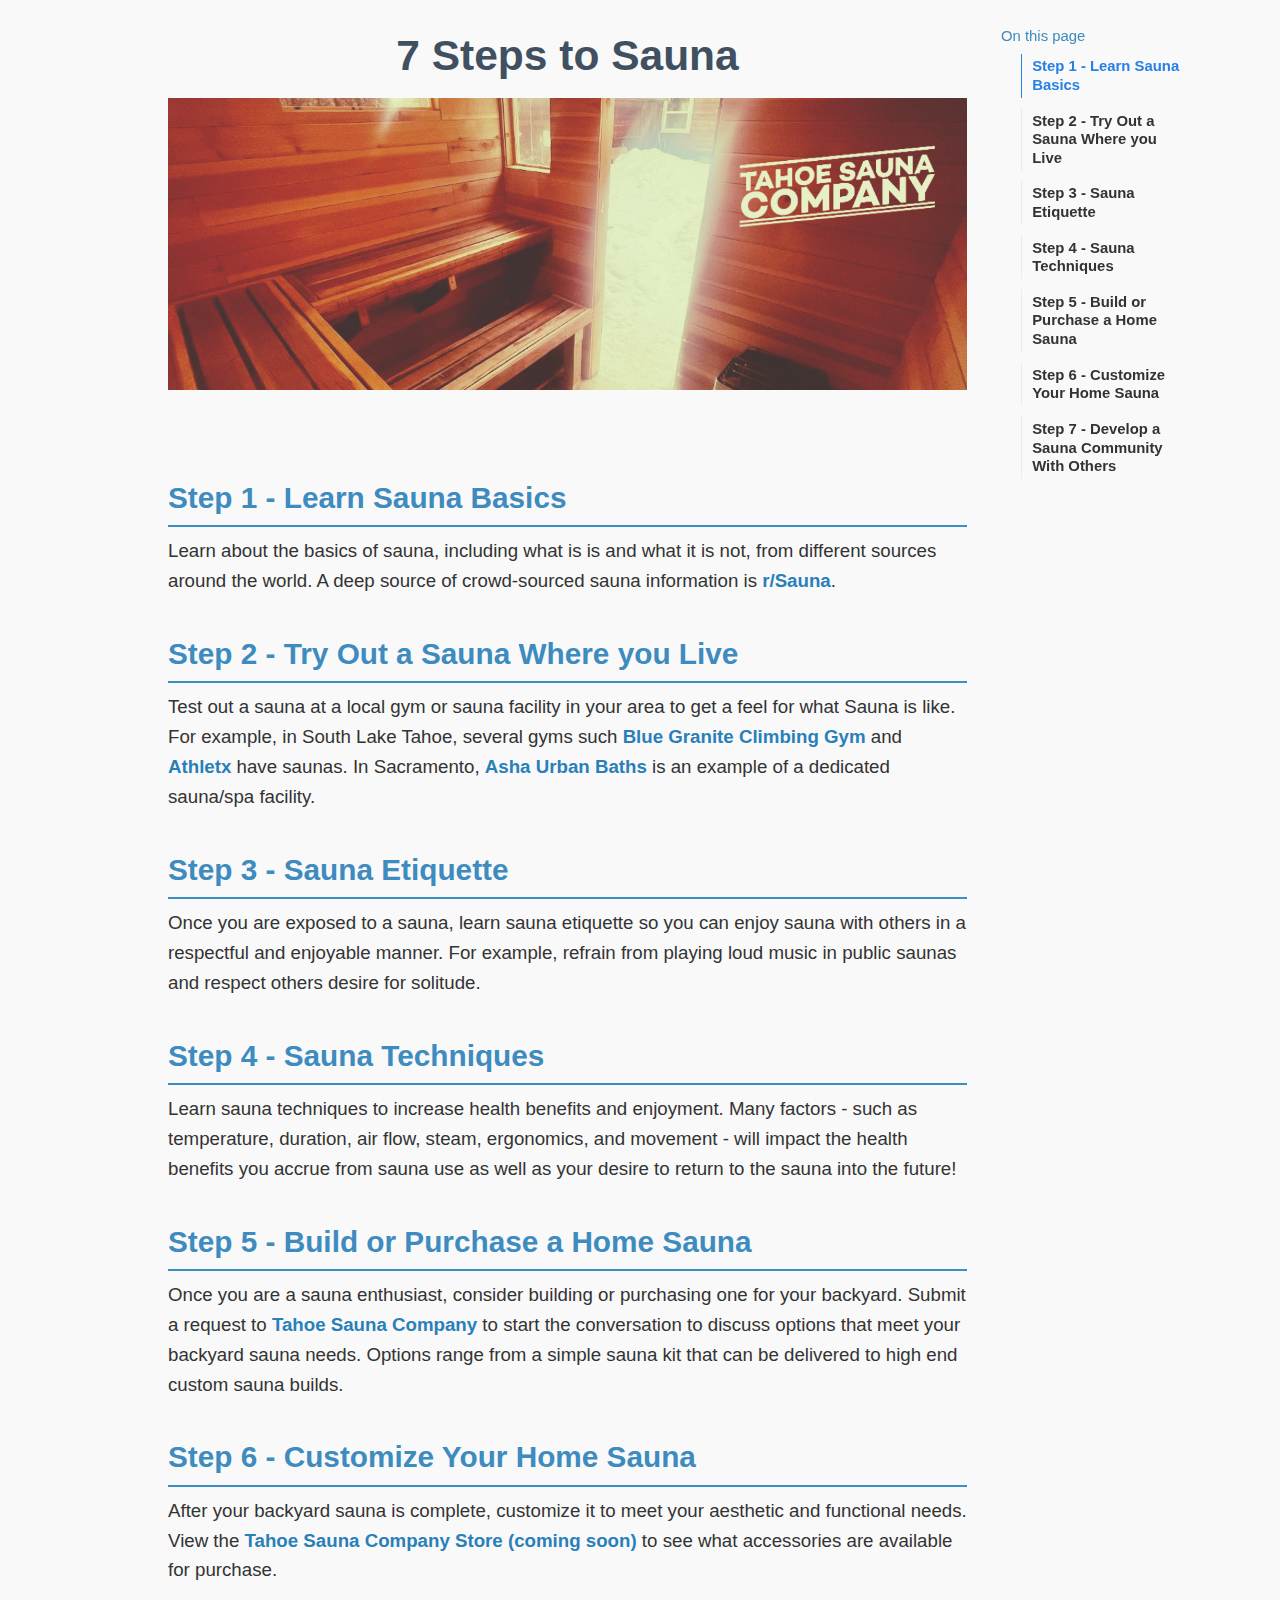
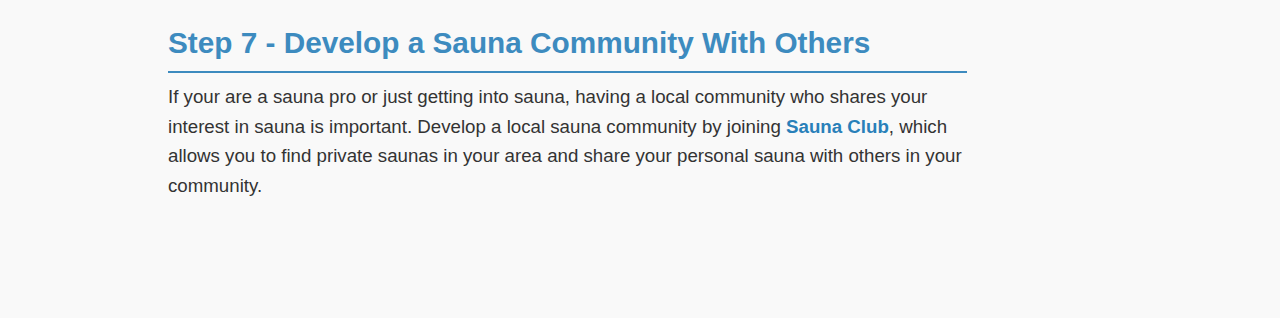
<file: docs/index.html>
<!DOCTYPE html>
<html xmlns="http://www.w3.org/1999/xhtml" lang="en" xml:lang="en"><head>

<meta charset="utf-8">
<meta name="generator" content="quarto-1.3.450">

<meta name="viewport" content="width=device-width, initial-scale=1.0, user-scalable=yes">


<title>7 Steps to Sauna</title>
<style>
code{white-space: pre-wrap;}
span.smallcaps{font-variant: small-caps;}
div.columns{display: flex; gap: min(4vw, 1.5em);}
div.column{flex: auto; overflow-x: auto;}
div.hanging-indent{margin-left: 1.5em; text-indent: -1.5em;}
ul.task-list{list-style: none;}
ul.task-list li input[type="checkbox"] {
  width: 0.8em;
  margin: 0 0.8em 0.2em -1em; /* quarto-specific, see https://github.com/quarto-dev/quarto-cli/issues/4556 */ 
  vertical-align: middle;
}
</style>


<script src="site_libs/quarto-nav/quarto-nav.js"></script>
<script src="site_libs/clipboard/clipboard.min.js"></script>
<script src="site_libs/quarto-search/autocomplete.umd.js"></script>
<script src="site_libs/quarto-search/fuse.min.js"></script>
<script src="site_libs/quarto-search/quarto-search.js"></script>
<meta name="quarto:offset" content="./">
<script src="site_libs/quarto-html/quarto.js"></script>
<script src="site_libs/quarto-html/popper.min.js"></script>
<script src="site_libs/quarto-html/tippy.umd.min.js"></script>
<script src="site_libs/quarto-html/anchor.min.js"></script>
<link href="site_libs/quarto-html/tippy.css" rel="stylesheet">
<link href="site_libs/quarto-html/quarto-syntax-highlighting.css" rel="stylesheet" id="quarto-text-highlighting-styles">
<script src="site_libs/bootstrap/bootstrap.min.js"></script>
<link href="site_libs/bootstrap/bootstrap-icons.css" rel="stylesheet">
<link href="site_libs/bootstrap/bootstrap.min.css" rel="stylesheet" id="quarto-bootstrap" data-mode="light">
<script id="quarto-search-options" type="application/json">{
  "location": "sidebar",
  "copy-button": false,
  "collapse-after": 3,
  "panel-placement": "start",
  "type": "textbox",
  "limit": 20,
  "language": {
    "search-no-results-text": "No results",
    "search-matching-documents-text": "matching documents",
    "search-copy-link-title": "Copy link to search",
    "search-hide-matches-text": "Hide additional matches",
    "search-more-match-text": "more match in this document",
    "search-more-matches-text": "more matches in this document",
    "search-clear-button-title": "Clear",
    "search-detached-cancel-button-title": "Cancel",
    "search-submit-button-title": "Submit",
    "search-label": "Search"
  }
}</script>


<link rel="stylesheet" href="styles.css">
</head>

<body>

<div id="quarto-search-results"></div>
<!-- content -->
<div id="quarto-content" class="quarto-container page-columns page-rows-contents page-layout-article">
<!-- sidebar -->
<!-- margin-sidebar -->
    <div id="quarto-margin-sidebar" class="sidebar margin-sidebar">
        <nav id="TOC" role="doc-toc" class="toc-active">
    <h2 id="toc-title">On this page</h2>
   
  <ul>
  <li><a href="#step-1---learn-sauna-basics" id="toc-step-1---learn-sauna-basics" class="nav-link active" data-scroll-target="#step-1---learn-sauna-basics">Step 1 - Learn Sauna Basics</a></li>
  <li><a href="#step-2---try-out-a-sauna-where-you-live" id="toc-step-2---try-out-a-sauna-where-you-live" class="nav-link" data-scroll-target="#step-2---try-out-a-sauna-where-you-live">Step 2 - Try Out a Sauna Where you Live</a></li>
  <li><a href="#step-3---sauna-etiquette" id="toc-step-3---sauna-etiquette" class="nav-link" data-scroll-target="#step-3---sauna-etiquette">Step 3 - Sauna Etiquette</a></li>
  <li><a href="#step-4---sauna-techniques" id="toc-step-4---sauna-techniques" class="nav-link" data-scroll-target="#step-4---sauna-techniques">Step 4 - Sauna Techniques</a></li>
  <li><a href="#step-5---build-or-purchase-a-home-sauna" id="toc-step-5---build-or-purchase-a-home-sauna" class="nav-link" data-scroll-target="#step-5---build-or-purchase-a-home-sauna">Step 5 - Build or Purchase a Home Sauna</a></li>
  <li><a href="#step-6---customize-your-home-sauna" id="toc-step-6---customize-your-home-sauna" class="nav-link" data-scroll-target="#step-6---customize-your-home-sauna">Step 6 - Customize Your Home Sauna</a></li>
  <li><a href="#step-7---develop-a-sauna-community-with-others" id="toc-step-7---develop-a-sauna-community-with-others" class="nav-link" data-scroll-target="#step-7---develop-a-sauna-community-with-others">Step 7 - Develop a Sauna Community With Others</a></li>
  </ul>
</nav>
    </div>
<!-- main -->
<main class="content" id="quarto-document-content">

<header id="title-block-header" class="quarto-title-block default">
<div class="quarto-title">
<h1 class="title">7 Steps to Sauna</h1>
</div>



<div class="quarto-title-meta">

    
  
    
  </div>
  

</header>

<p><img src="logo.png" class="img-fluid"><br>
</p>
<section id="step-1---learn-sauna-basics" class="level3">
<h3 class="anchored" data-anchor-id="step-1---learn-sauna-basics">Step 1 - Learn Sauna Basics</h3>
<p>Learn about the basics of sauna, including what is is and what it is not, from different sources around the world. A deep source of crowd-sourced sauna information is <a href="https://www.reddit.com/r/Sauna/new/">r/Sauna</a>.</p>
</section>
<section id="step-2---try-out-a-sauna-where-you-live" class="level3">
<h3 class="anchored" data-anchor-id="step-2---try-out-a-sauna-where-you-live">Step 2 - Try Out a Sauna Where you Live</h3>
<p>Test out a sauna at a local gym or sauna facility in your area to get a feel for what Sauna is like. For example, in South Lake Tahoe, several gyms such <a href="https://bluegraniteclimbing.com/">Blue Granite Climbing Gym</a> and <a href="https://www.athletex.club/">Athletx</a> have saunas. In Sacramento, <a href="https://ashaurbanbaths.com/">Asha Urban Baths</a> is an example of a dedicated sauna/spa facility.</p>
</section>
<section id="step-3---sauna-etiquette" class="level3">
<h3 class="anchored" data-anchor-id="step-3---sauna-etiquette">Step 3 - Sauna Etiquette</h3>
<p>Once you are exposed to a sauna, learn sauna etiquette so you can enjoy sauna with others in a respectful and enjoyable manner. For example, refrain from playing loud music in public saunas and respect others desire for solitude.</p>
</section>
<section id="step-4---sauna-techniques" class="level3">
<h3 class="anchored" data-anchor-id="step-4---sauna-techniques">Step 4 - Sauna Techniques</h3>
<p>Learn sauna techniques to increase health benefits and enjoyment. Many factors - such as temperature, duration, air flow, steam, ergonomics, and movement - will impact the health benefits you accrue from sauna use as well as your desire to return to the sauna into the future!</p>
</section>
<section id="step-5---build-or-purchase-a-home-sauna" class="level3">
<h3 class="anchored" data-anchor-id="step-5---build-or-purchase-a-home-sauna">Step 5 - Build or Purchase a Home Sauna</h3>
<p>Once you are a sauna enthusiast, consider building or purchasing one for your backyard. Submit a request to <a href="https://tahoesaunacompany.com">Tahoe Sauna Company</a> to start the conversation to discuss options that meet your backyard sauna needs. Options range from a simple sauna kit that can be delivered to high end custom sauna builds.</p>
</section>
<section id="step-6---customize-your-home-sauna" class="level3">
<h3 class="anchored" data-anchor-id="step-6---customize-your-home-sauna">Step 6 - Customize Your Home Sauna</h3>
<p>After your backyard sauna is complete, customize it to meet your aesthetic and functional needs. View the <a href="https://tahoesaunacompany.com">Tahoe Sauna Company Store (coming soon)</a> to see what accessories are available for purchase.</p>
</section>
<section id="step-7---develop-a-sauna-community-with-others" class="level3">
<h3 class="anchored" data-anchor-id="step-7---develop-a-sauna-community-with-others">Step 7 - Develop a Sauna Community With Others</h3>
<p>If your are a sauna pro or just getting into sauna, having a local community who shares your interest in sauna is important. Develop a local sauna community by joining <a href="https://tahoesaunacompany.shinyapps.io/saunaclub/">Sauna Club</a>, which allows you to find private saunas in your area and share your personal sauna with others in your community.</p>


</section>

</main> <!-- /main -->
<script id="quarto-html-after-body" type="application/javascript">
window.document.addEventListener("DOMContentLoaded", function (event) {
  const toggleBodyColorMode = (bsSheetEl) => {
    const mode = bsSheetEl.getAttribute("data-mode");
    const bodyEl = window.document.querySelector("body");
    if (mode === "dark") {
      bodyEl.classList.add("quarto-dark");
      bodyEl.classList.remove("quarto-light");
    } else {
      bodyEl.classList.add("quarto-light");
      bodyEl.classList.remove("quarto-dark");
    }
  }
  const toggleBodyColorPrimary = () => {
    const bsSheetEl = window.document.querySelector("link#quarto-bootstrap");
    if (bsSheetEl) {
      toggleBodyColorMode(bsSheetEl);
    }
  }
  toggleBodyColorPrimary();  
  const icon = "";
  const anchorJS = new window.AnchorJS();
  anchorJS.options = {
    placement: 'right',
    icon: icon
  };
  anchorJS.add('.anchored');
  const isCodeAnnotation = (el) => {
    for (const clz of el.classList) {
      if (clz.startsWith('code-annotation-')) {                     
        return true;
      }
    }
    return false;
  }
  const clipboard = new window.ClipboardJS('.code-copy-button', {
    text: function(trigger) {
      const codeEl = trigger.previousElementSibling.cloneNode(true);
      for (const childEl of codeEl.children) {
        if (isCodeAnnotation(childEl)) {
          childEl.remove();
        }
      }
      return codeEl.innerText;
    }
  });
  clipboard.on('success', function(e) {
    // button target
    const button = e.trigger;
    // don't keep focus
    button.blur();
    // flash "checked"
    button.classList.add('code-copy-button-checked');
    var currentTitle = button.getAttribute("title");
    button.setAttribute("title", "Copied!");
    let tooltip;
    if (window.bootstrap) {
      button.setAttribute("data-bs-toggle", "tooltip");
      button.setAttribute("data-bs-placement", "left");
      button.setAttribute("data-bs-title", "Copied!");
      tooltip = new bootstrap.Tooltip(button, 
        { trigger: "manual", 
          customClass: "code-copy-button-tooltip",
          offset: [0, -8]});
      tooltip.show();    
    }
    setTimeout(function() {
      if (tooltip) {
        tooltip.hide();
        button.removeAttribute("data-bs-title");
        button.removeAttribute("data-bs-toggle");
        button.removeAttribute("data-bs-placement");
      }
      button.setAttribute("title", currentTitle);
      button.classList.remove('code-copy-button-checked');
    }, 1000);
    // clear code selection
    e.clearSelection();
  });
  function tippyHover(el, contentFn) {
    const config = {
      allowHTML: true,
      content: contentFn,
      maxWidth: 500,
      delay: 100,
      arrow: false,
      appendTo: function(el) {
          return el.parentElement;
      },
      interactive: true,
      interactiveBorder: 10,
      theme: 'quarto',
      placement: 'bottom-start'
    };
    window.tippy(el, config); 
  }
  const noterefs = window.document.querySelectorAll('a[role="doc-noteref"]');
  for (var i=0; i<noterefs.length; i++) {
    const ref = noterefs[i];
    tippyHover(ref, function() {
      // use id or data attribute instead here
      let href = ref.getAttribute('data-footnote-href') || ref.getAttribute('href');
      try { href = new URL(href).hash; } catch {}
      const id = href.replace(/^#\/?/, "");
      const note = window.document.getElementById(id);
      return note.innerHTML;
    });
  }
      let selectedAnnoteEl;
      const selectorForAnnotation = ( cell, annotation) => {
        let cellAttr = 'data-code-cell="' + cell + '"';
        let lineAttr = 'data-code-annotation="' +  annotation + '"';
        const selector = 'span[' + cellAttr + '][' + lineAttr + ']';
        return selector;
      }
      const selectCodeLines = (annoteEl) => {
        const doc = window.document;
        const targetCell = annoteEl.getAttribute("data-target-cell");
        const targetAnnotation = annoteEl.getAttribute("data-target-annotation");
        const annoteSpan = window.document.querySelector(selectorForAnnotation(targetCell, targetAnnotation));
        const lines = annoteSpan.getAttribute("data-code-lines").split(",");
        const lineIds = lines.map((line) => {
          return targetCell + "-" + line;
        })
        let top = null;
        let height = null;
        let parent = null;
        if (lineIds.length > 0) {
            //compute the position of the single el (top and bottom and make a div)
            const el = window.document.getElementById(lineIds[0]);
            top = el.offsetTop;
            height = el.offsetHeight;
            parent = el.parentElement.parentElement;
          if (lineIds.length > 1) {
            const lastEl = window.document.getElementById(lineIds[lineIds.length - 1]);
            const bottom = lastEl.offsetTop + lastEl.offsetHeight;
            height = bottom - top;
          }
          if (top !== null && height !== null && parent !== null) {
            // cook up a div (if necessary) and position it 
            let div = window.document.getElementById("code-annotation-line-highlight");
            if (div === null) {
              div = window.document.createElement("div");
              div.setAttribute("id", "code-annotation-line-highlight");
              div.style.position = 'absolute';
              parent.appendChild(div);
            }
            div.style.top = top - 2 + "px";
            div.style.height = height + 4 + "px";
            let gutterDiv = window.document.getElementById("code-annotation-line-highlight-gutter");
            if (gutterDiv === null) {
              gutterDiv = window.document.createElement("div");
              gutterDiv.setAttribute("id", "code-annotation-line-highlight-gutter");
              gutterDiv.style.position = 'absolute';
              const codeCell = window.document.getElementById(targetCell);
              const gutter = codeCell.querySelector('.code-annotation-gutter');
              gutter.appendChild(gutterDiv);
            }
            gutterDiv.style.top = top - 2 + "px";
            gutterDiv.style.height = height + 4 + "px";
          }
          selectedAnnoteEl = annoteEl;
        }
      };
      const unselectCodeLines = () => {
        const elementsIds = ["code-annotation-line-highlight", "code-annotation-line-highlight-gutter"];
        elementsIds.forEach((elId) => {
          const div = window.document.getElementById(elId);
          if (div) {
            div.remove();
          }
        });
        selectedAnnoteEl = undefined;
      };
      // Attach click handler to the DT
      const annoteDls = window.document.querySelectorAll('dt[data-target-cell]');
      for (const annoteDlNode of annoteDls) {
        annoteDlNode.addEventListener('click', (event) => {
          const clickedEl = event.target;
          if (clickedEl !== selectedAnnoteEl) {
            unselectCodeLines();
            const activeEl = window.document.querySelector('dt[data-target-cell].code-annotation-active');
            if (activeEl) {
              activeEl.classList.remove('code-annotation-active');
            }
            selectCodeLines(clickedEl);
            clickedEl.classList.add('code-annotation-active');
          } else {
            // Unselect the line
            unselectCodeLines();
            clickedEl.classList.remove('code-annotation-active');
          }
        });
      }
  const findCites = (el) => {
    const parentEl = el.parentElement;
    if (parentEl) {
      const cites = parentEl.dataset.cites;
      if (cites) {
        return {
          el,
          cites: cites.split(' ')
        };
      } else {
        return findCites(el.parentElement)
      }
    } else {
      return undefined;
    }
  };
  var bibliorefs = window.document.querySelectorAll('a[role="doc-biblioref"]');
  for (var i=0; i<bibliorefs.length; i++) {
    const ref = bibliorefs[i];
    const citeInfo = findCites(ref);
    if (citeInfo) {
      tippyHover(citeInfo.el, function() {
        var popup = window.document.createElement('div');
        citeInfo.cites.forEach(function(cite) {
          var citeDiv = window.document.createElement('div');
          citeDiv.classList.add('hanging-indent');
          citeDiv.classList.add('csl-entry');
          var biblioDiv = window.document.getElementById('ref-' + cite);
          if (biblioDiv) {
            citeDiv.innerHTML = biblioDiv.innerHTML;
          }
          popup.appendChild(citeDiv);
        });
        return popup.innerHTML;
      });
    }
  }
});
</script>
</div> <!-- /content -->



</body></html>
</file>
<file: docs/site_libs/quarto-html/tippy.css>
.tippy-box[data-animation=fade][data-state=hidden]{opacity:0}[data-tippy-root]{max-width:calc(100vw - 10px)}.tippy-box{position:relative;background-color:#333;color:#fff;border-radius:4px;font-size:14px;line-height:1.4;white-space:normal;outline:0;transition-property:transform,visibility,opacity}.tippy-box[data-placement^=top]>.tippy-arrow{bottom:0}.tippy-box[data-placement^=top]>.tippy-arrow:before{bottom:-7px;left:0;border-width:8px 8px 0;border-top-color:initial;transform-origin:center top}.tippy-box[data-placement^=bottom]>.tippy-arrow{top:0}.tippy-box[data-placement^=bottom]>.tippy-arrow:before{top:-7px;left:0;border-width:0 8px 8px;border-bottom-color:initial;transform-origin:center bottom}.tippy-box[data-placement^=left]>.tippy-arrow{right:0}.tippy-box[data-placement^=left]>.tippy-arrow:before{border-width:8px 0 8px 8px;border-left-color:initial;right:-7px;transform-origin:center left}.tippy-box[data-placement^=right]>.tippy-arrow{left:0}.tippy-box[data-placement^=right]>.tippy-arrow:before{left:-7px;border-width:8px 8px 8px 0;border-right-color:initial;transform-origin:center right}.tippy-box[data-inertia][data-state=visible]{transition-timing-function:cubic-bezier(.54,1.5,.38,1.11)}.tippy-arrow{width:16px;height:16px;color:#333}.tippy-arrow:before{content:"";position:absolute;border-color:transparent;border-style:solid}.tippy-content{position:relative;padding:5px 9px;z-index:1}
</file>
<file: docs/site_libs/quarto-html/quarto-syntax-highlighting.css>
/* quarto syntax highlight colors */
:root {
  --quarto-hl-ot-color: #003B4F;
  --quarto-hl-at-color: #657422;
  --quarto-hl-ss-color: #20794D;
  --quarto-hl-an-color: #5E5E5E;
  --quarto-hl-fu-color: #4758AB;
  --quarto-hl-st-color: #20794D;
  --quarto-hl-cf-color: #003B4F;
  --quarto-hl-op-color: #5E5E5E;
  --quarto-hl-er-color: #AD0000;
  --quarto-hl-bn-color: #AD0000;
  --quarto-hl-al-color: #AD0000;
  --quarto-hl-va-color: #111111;
  --quarto-hl-bu-color: inherit;
  --quarto-hl-ex-color: inherit;
  --quarto-hl-pp-color: #AD0000;
  --quarto-hl-in-color: #5E5E5E;
  --quarto-hl-vs-color: #20794D;
  --quarto-hl-wa-color: #5E5E5E;
  --quarto-hl-do-color: #5E5E5E;
  --quarto-hl-im-color: #00769E;
  --quarto-hl-ch-color: #20794D;
  --quarto-hl-dt-color: #AD0000;
  --quarto-hl-fl-color: #AD0000;
  --quarto-hl-co-color: #5E5E5E;
  --quarto-hl-cv-color: #5E5E5E;
  --quarto-hl-cn-color: #8f5902;
  --quarto-hl-sc-color: #5E5E5E;
  --quarto-hl-dv-color: #AD0000;
  --quarto-hl-kw-color: #003B4F;
}

/* other quarto variables */
:root {
  --quarto-font-monospace: SFMono-Regular, Menlo, Monaco, Consolas, "Liberation Mono", "Courier New", monospace;
}

pre > code.sourceCode > span {
  color: #003B4F;
}

code span {
  color: #003B4F;
}

code.sourceCode > span {
  color: #003B4F;
}

div.sourceCode,
div.sourceCode pre.sourceCode {
  color: #003B4F;
}

code span.ot {
  color: #003B4F;
  font-style: inherit;
}

code span.at {
  color: #657422;
  font-style: inherit;
}

code span.ss {
  color: #20794D;
  font-style: inherit;
}

code span.an {
  color: #5E5E5E;
  font-style: inherit;
}

code span.fu {
  color: #4758AB;
  font-style: inherit;
}

code span.st {
  color: #20794D;
  font-style: inherit;
}

code span.cf {
  color: #003B4F;
  font-style: inherit;
}

code span.op {
  color: #5E5E5E;
  font-style: inherit;
}

code span.er {
  color: #AD0000;
  font-style: inherit;
}

code span.bn {
  color: #AD0000;
  font-style: inherit;
}

code span.al {
  color: #AD0000;
  font-style: inherit;
}

code span.va {
  color: #111111;
  font-style: inherit;
}

code span.bu {
  font-style: inherit;
}

code span.ex {
  font-style: inherit;
}

code span.pp {
  color: #AD0000;
  font-style: inherit;
}

code span.in {
  color: #5E5E5E;
  font-style: inherit;
}

code span.vs {
  color: #20794D;
  font-style: inherit;
}

code span.wa {
  color: #5E5E5E;
  font-style: italic;
}

code span.do {
  color: #5E5E5E;
  font-style: italic;
}

code span.im {
  color: #00769E;
  font-style: inherit;
}

code span.ch {
  color: #20794D;
  font-style: inherit;
}

code span.dt {
  color: #AD0000;
  font-style: inherit;
}

code span.fl {
  color: #AD0000;
  font-style: inherit;
}

code span.co {
  color: #5E5E5E;
  font-style: inherit;
}

code span.cv {
  color: #5E5E5E;
  font-style: italic;
}

code span.cn {
  color: #8f5902;
  font-style: inherit;
}

code span.sc {
  color: #5E5E5E;
  font-style: inherit;
}

code span.dv {
  color: #AD0000;
  font-style: inherit;
}

code span.kw {
  color: #003B4F;
  font-style: inherit;
}

.prevent-inlining {
  content: "</";
}

/*# sourceMappingURL=debc5d5d77c3f9108843748ff7464032.css.map */
</file>
<file: docs/styles.css>
h1.title {
  text-align: center;
}

/* General page styling */
body {
    font-family: 'Arial', sans-serif;
    line-height: 1.6;
    color: #333;
    background-color: #f9f9f9;
    margin: 0;
    padding: 20px;
}

/* Title styling */
h1 {
    font-size: 2.5rem;
    text-align: center;
    color: #2c3e50;
    margin-bottom: 20px;
}

/* Subheading styling */
h2, h3 {
    font-size: 1.75rem;
    color: #2980b9;
    border-bottom: 2px solid #2980b9;
    padding-bottom: 10px;
    margin-top: 40px;
}

/* Links styling */
a {
    color: #2980b9;
    text-decoration: none;
    font-weight: bold;
}

a:hover {
    text-decoration: underline;
}

/* Paragraph styling */
p {
    margin-bottom: 20px;
    font-size: 1.1rem;
}

/* Image styling */
img {
    display: block;
    margin: 0 auto 20px;
    max-width: 100%;
    height: auto;
}

/* List styling */
ul {
    list-style-type: disc;
    margin-left: 20px;
}

li {
    margin-bottom: 10px;
}

/* Footer styling */
footer {
    text-align: center;
    margin-top: 40px;
    font-size: 0.9rem;
    color: #999;
}

/* Button-like link styling (optional) */
a.button-link {
    background-color: #2980b9;
    color: #fff;
    padding: 10px 20px;
    border-radius: 5px;
    text-decoration: none;
    font-weight: bold;
    display: inline-block;
}

a.button-link:hover {
    background-color: #1c6693;
    text-decoration: none;
}
</file>
